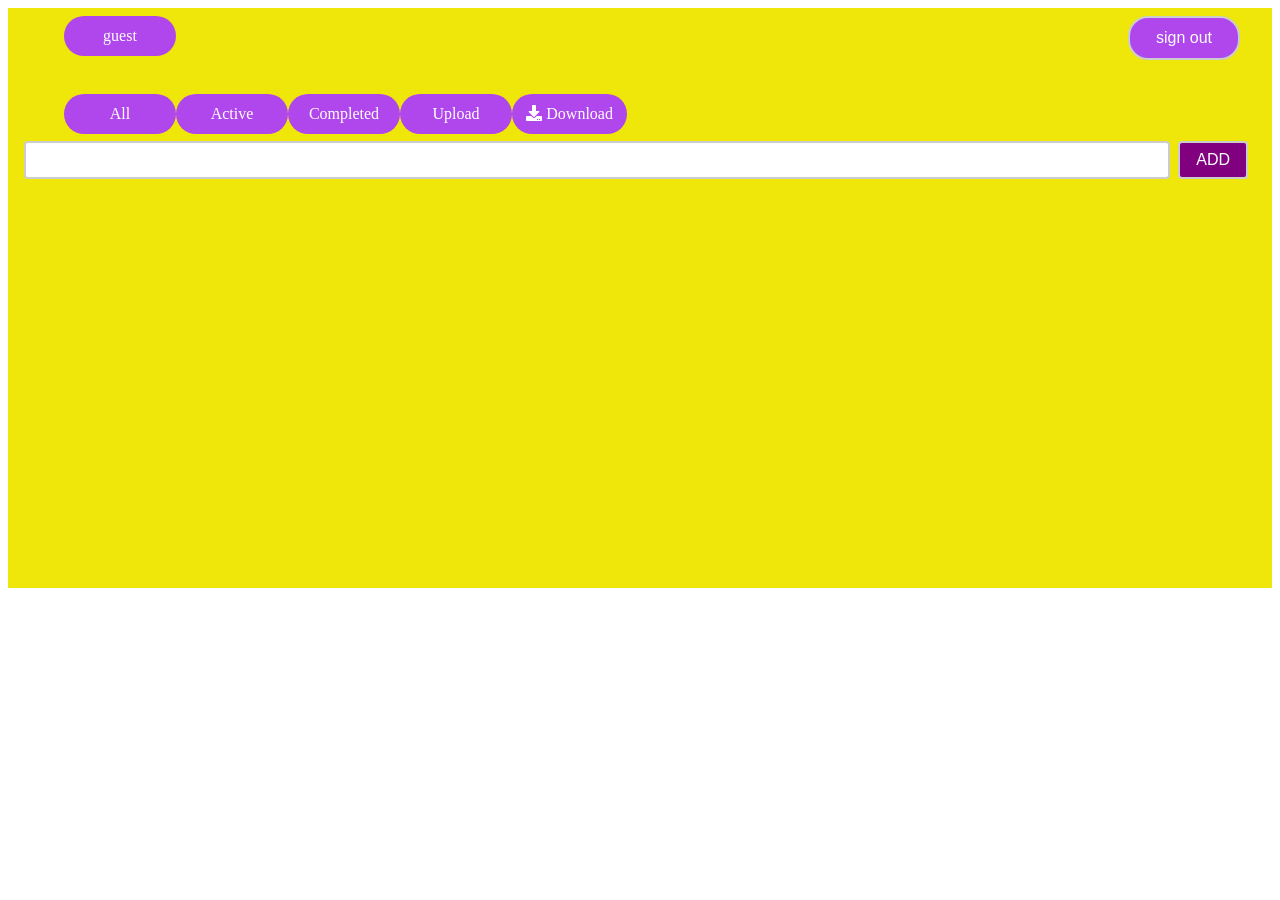
<file: Client/index.html>
<!DOCTYPE html>
<html lang="en">

<head>
  <meta charset="utf-8">

  <title>Todo-list-mvc</title>
  <link rel="stylesheet" href="https://cdnjs.cloudflare.com/ajax/libs/font-awesome/5.15.1/css/all.min.css" integrity="sha512-+4zCK9k+qNFUR5X+cKL9EIR+ZOhtIloNl9GIKS57V1MyNsYpYcUrUeQc9vNfzsWfV28IaLL3i96P9sdNyeRssA==" crossorigin="anonymous" />
  <link rel="stylesheet" href="style.css">
</head>

<body>
  <div class="header">
    <div id="username"></div> 
</div>

    <div id="ro"> <div id="filterButtons" class="buttons">
      <div id="user-name">guest</div>
      <button class="topBtn" onclick="location.replace('sign-in')">sign out</button>
      <div id='empty'></div></br>
      <div id='empty'></div>
    <div class="all" value="0">All</div>
    <div class="active" value="1">Active</div>
    <div class="complete" value="2">Completed</div>
    <div class="Upload" id="uploadBtn">Upload</div>
    <div class="Download" id="downloadBtn"><i class="fa fa-download"></i> Download</div>

  </div>
  <script src="model.js"></script>
  <script src="view.js"></script>
  <script src="controller.js"></script>

</body>

</html>
</file>
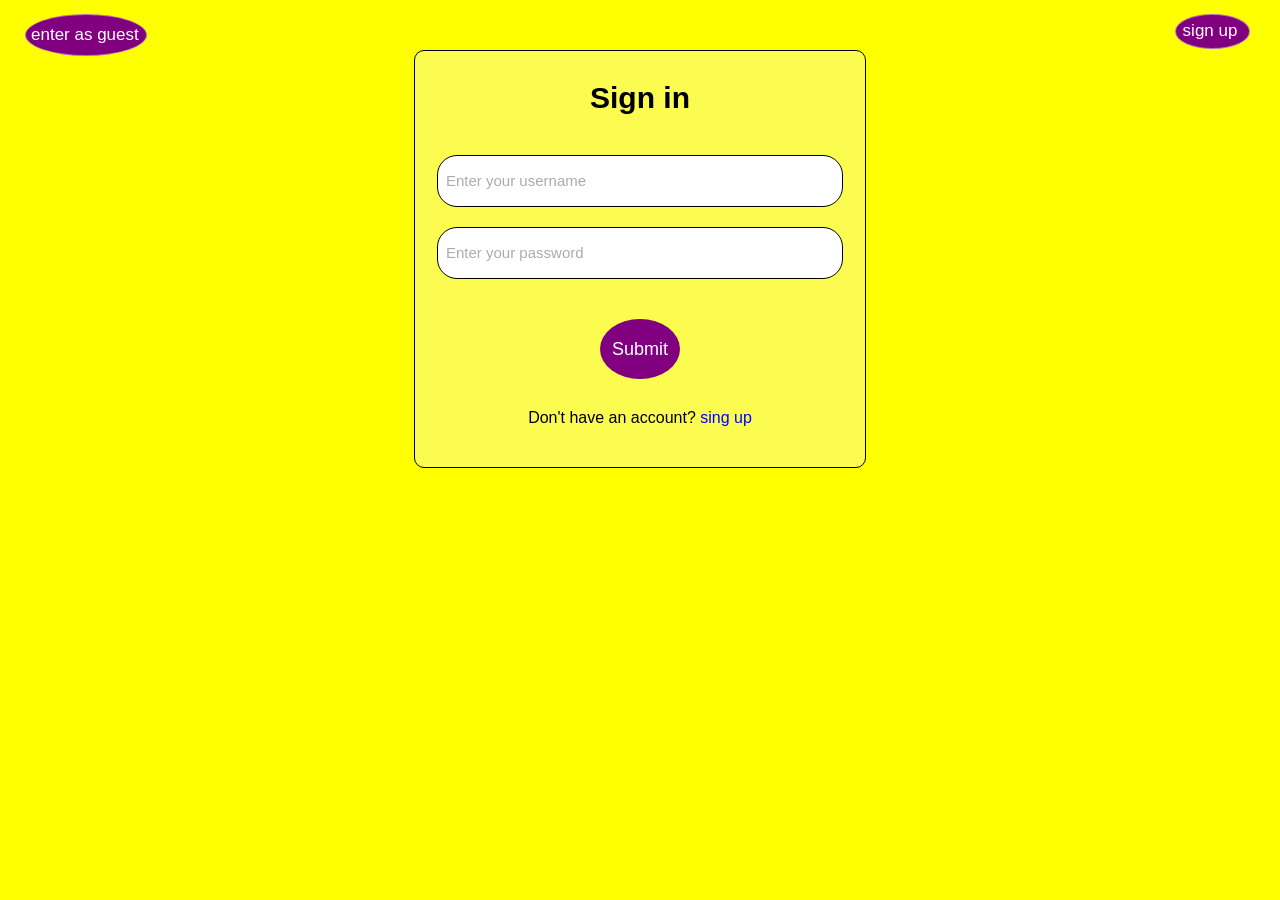
<file: Client/sign-in.html>
<!DOCTYPE html>
<html lang="en">
<head>
    <meta charset="UTF-8">
    <meta name="viewport" content="width=device-width, initial-scale=1.0">
    <link rel="stylesheet" href="signin.css">
</head>


<body>
    <div class="header">
        <div onclick="anonymous()" class="headerOption guest-btn-head">enter as guest</div> 
        <div onclick="changePage('sign-up')" class="headerOption sign-btn-head">sign up</div>
    </div>



    <div class="container">
        <div class="head"><h3>Sign in</h3></div>
        <div class="username">
     
            <input class="username-input input" type="text" placeholder="Enter your username">

        </div>
        <div class="password">
        
            <input class="password-input input" type="password" placeholder="Enter your password">
        </div>

        <button onclick="signIn()" class="submit">Submit</button>

        <div class="option">
            <div class="signText">Don't have an account?</div><a onclick="changePage('sign-up')"> sing up</a>
        </div>
    </div>
    <script src="sign.js"></script>
</body>
</html>
</file>
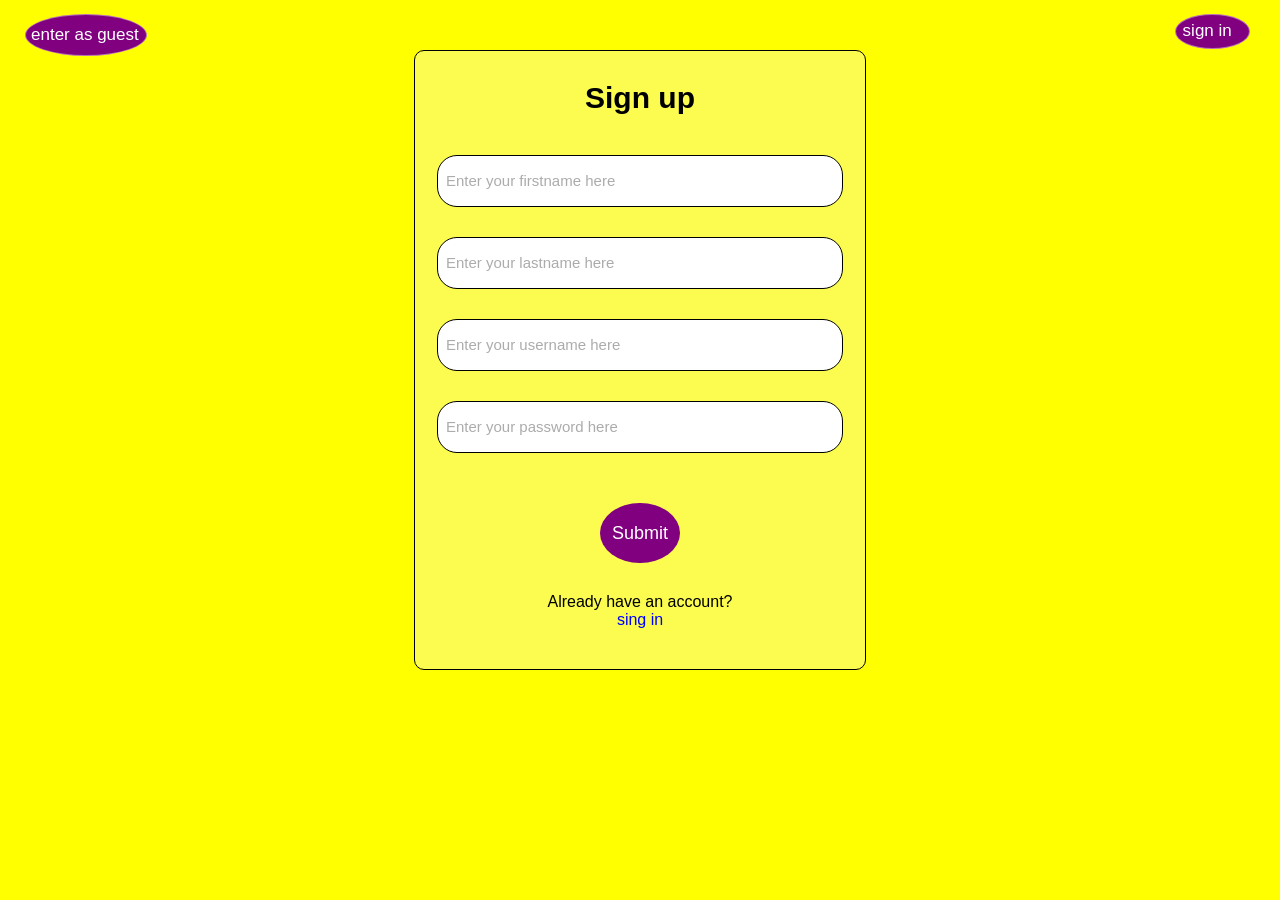
<file: Client/sign-up.html>
<!DOCTYPE html>
<html lang="en">
<head>
    <meta charset="UTF-8">
    <meta name="viewport" content="width=device-width, initial-scale=1.0">
    <link rel="stylesheet" href="signup.css">
</head>
<body>
    <div class="header">
        <div onclick="anonymous()" class="headerOption guest-btn-head">enter as guest</div>  
        <div onclick="changePage('sign-in')" class="headerOption sign-btn-head">sign in</div>
    </div>
    <div class="container">
        <div class="head"><h3>Sign up</h3></div>
        <div class="first-name field">
            <input class="first-name-inp input" type="text" placeholder="Enter your firstname here">
        </div>
        <div class="last-name field">
            <input class="last-name-inp input" type="text" placeholder="Enter your lastname here">
        </div>
        <div class="username field">  
            <input class="username-input input" type="text" placeholder="Enter your username here">
        </div>
        <div class="password field">
            <input class="password-input input" type="password" placeholder="Enter your password here">
        </div>
        <button onclick="signUp()" class="submit">Submit</button>
        <div class="option">
            <div class="signText">Already have an account?</div><a onclick="changePage('sign-in')"> sing in</a>
        </div>
    </div>
    <script src="sign.js"></script>
</body>
</html>
</file>
<file: Client/style.css>
*,
*::before,
*::after {
  box-sizing: border-box;
}

html {
  font-size: 1rem;
  color: #444;
}

#ro {
  max-width:100%;
  height: 580px;
  margin: 0.5rem auto;
  padding: 0 1rem;
  background: #eee709;
}

form {
  display: flex;
  margin-bottom: 2rem;
}

[type="text"],
button {
  display: inline-block;
  -webkit-appearance: none;
  padding: .5rem 1rem;
  font-size: 1rem;
  border: 2px solid #ccc;
  border-radius: 4px;
}

button {
  cursor: pointer;
  background: purple;
  color: white;
  margin: 0 .5rem;
}

[type="text"] {
  width: 100%;
}

[type="text"]:active,
[type="text"]:focus {
  outline: 0;
}

[type="checkbox"] {
  margin-right: 1rem;
  font-size: 2rem;
}

h1 {
  color: #222;
  text-align: center;
  padding-right: 80px;
  padding-top: 40px;
}

ul {
  padding: 0;
}

li {
  display: flex;
  align-items: center;
  padding: 0.2rem;
  margin-bottom: 1rem;
  background: #91e27d;
  border-radius: 4px;
}

li span {
  display: inline-block;
  padding: .5rem;
  width: 420px;
}

#filterButtons{
  cursor: pointer;
  padding: 0.5rem;
  font-weight: 500;
  justify-content: center;
  text-align: center;
  margin-left: 2rem;
}

.fa-trash,
.fa-check{
pointer-events: none;

}

.buttons{
  height: 50px;
  justify-content: center;
  text-align: center;
}
.all{
float: left;
width: 7rem;
padding: 0.7rem;
border-radius: 20px;
cursor: pointer;
background: rgb(176, 71, 237);
color: white;
}
.active{
  float: left;
  width: 7rem;
  padding: 0.7rem;
border-radius: 20px;
cursor: pointer;
background: rgb(176, 71, 237);
color: white;
}
.complete{
  float: left;
  width: 7rem;
  padding: 0.7rem;
  border-radius: 20px;
  cursor: pointer;
  background: rgb(176, 71, 237);
  color: white;
}

.topBtn {
  float: right;
  width: 7rem;
  padding: 0.7rem;
  border-radius: 20px;
  cursor: pointer;
  background: rgb(176, 71, 237);
  color: white;
}

#empty{
  width:100%;
  height: 30px;
}

#user-name{
  float: left;
  width: 7rem;
  padding: 0.7rem;
  border-radius: 20px;
  cursor: pointer;
  background: rgb(176, 71, 237);
  color: white;
}

.Upload{
 float: left;
  width: 7rem;
  padding: 0.7rem;
  border-radius: 20px;
  cursor: pointer;
  background: rgb(176, 71, 237);
  color: white;
  }
  #downloadBtn{
    float: left;
    width: 7.2rem;
    padding: 0.7rem;
  border-radius: 20px;
  cursor: pointer;
  background: rgb(176, 71, 237);
  color: white;
  }
  .animate {
    -webkit-animation: animatezoom 0.6s;
    animation: animatezoom 0.6s
}



header {
  text-align: center;
  border:2px solid #a3a3a3;
   background-color: #b4a6a6; 
  /* background-color: #ddd; */
  width: 99.8%;
  color: white;
  height: 80px;
}

#username{
  position: absolute;
  top: 85px;
  width: fit-content;
  left: 25px;
  color:  rgba(38, 76, 202, 0.712) !important;
  font-size: 17px;
  font-family: sans-serif;
  font-size: 25px;
  font-weight: bold;
  color: white;
}

  @-webkit-keyframes animatezoom {
    from {
        -webkit-transform: scale(0)
    }
    to {
        -webkit-transform: scale(1)
    }
}

@keyframes animatezoom {
    from {
        transform: scale(0)
    }
    to {
        transform: scale(1)
    }
}
</file>
<file: Client/signin.css>
*{
    padding: 0;
    margin: 0;
    border: none;
    font-family: 'Segoe UI', Tahoma, Geneva, Verdana, sans-serif;
}

body{
    background-color: yellow;
}

.container{
    margin: 50px auto;
    text-align: center;
    width: 450px;
    padding-bottom: 40px;
    border: 1px solid black;
    border-radius: 10px;
    background-color: rgba(241, 241, 241, 0.329);
   /* box-shadow: 0px 0px 10px 2px rgba(212, 212, 212, 0.712);*/
}

/* .head{
    width: auto;
    color: rgb(65, 29, 228);
    font-family: 'Segoe UI', Tahoma, Geneva, Verdana, sans-serif;
    text-align: center;
} */
.head h3{
    font-size: 30px;
    margin: 30px auto;
}

.field {
    padding: 5px;
    text-align: center;
    margin-bottom: 10px;
}

.input{
    width: 388px;
    height: 50px;
    margin: 10px auto;
    border: 1px solid  black;
    border-radius: 20px;
    padding: 0 8px;
    outline: none;
    font-size: 17px;
}

.input:focus{
    transition: 0.3s;
    border: 2px solid rgb(129, 214, 253) !;
    box-shadow: 0 0 10px rgb(21, 124, 150);
}
.input::placeholder{
    font-size: 15px;
    opacity: 0.6;
}
.head-name{

    display: block;
    float: left;
    font-size: 13px;
    font-family: sans-serif;
    margin: 7px 20px;

}

.submit{
    height: 60px;
    padding:12px;
    background-color: purple;
    margin: 30px 10px;
    cursor: pointer;
    border-radius: 50%;
    outline: none;
    font-size: 18px;
    font-weight: 500;
    color: white;
}

/* 
.submit:hover{
    transition: 0.5s;
    height: 65px;
    box-shadow: 0 0 10px #0026ff;

} */


.option .signText{
    display: inline;
}


.option a{
    color: blue;
    cursor: pointer;
    font-family: sans-serif;
}

.option a:hover{
    color: purple;
}


/* .header{
    background-image: linear-gradient(to right,rgba(255, 207, 167, 0.041),rgb(25, 43, 150));
    box-shadow: 0px 0px 10px 2px rgb(163, 163, 163);
    height: 50px;
    width: auto;
    position: relative;
    top: 0;
    padding: 10px 0;
    text-align: center;
    border-bottom: 1px solid rgba(0, 0, 0, 0.137);
} */
/* .header .icon img{
    height: 70px;
    position: absolute;
    left: 20px;
    top: 0px;
}
.header span{
    height: 50px;
    width: 1px;
    background-color: rgba(248, 248, 248, 0.5);
    position: absolute;
    right: 120px;
    
} */

.app-name{
    color: rgb(75 111 223);
    width: 250px;
    margin: auto;
    position: absolute;
    left: 10px;
    top: 20px;
    font-size: 24px;
    display: inline-block;
    font-family: sans-serif;
}

.headerOption{
    position: absolute;
    top: 14px;
    height: 20px;
    padding: 10px 5px;
    border-radius: 50%;
    font-size: 17px;
    font-family: sans-serif;
    color: white;
    border: 0.5px solid rgba(255, 255, 255, 0.432);
    cursor: pointer;
    transition: 0.3s;
}

.sign-btn-head{
    width: 60px;
    right: 30px;
    background-color: purple;
    justify-content: center;
  padding: 0.4rem;
  cursor: pointer;
}
.guest-btn-head{
    width: 110px;
    right: 130px;
    left: 25px !important;
    color: white;
    background-color: purple;
}


.headerOption:hover{
    background-color: white;
    color: black;
    box-shadow: 0 0 3px 1px rgb(150, 150, 150);

}

/* .welcome-txt{
    text-align: center;
    margin: 60px;
    width: 850px;
    margin: 80px auto 30px;
    font-family: sans-serif;
    color: #001275;
    border-bottom: 1px solid black;
    border-top: 1px solid black;
    border-radius: 10px 0;
    padding: 22px 0;
    
}

.welcome-txt h1{
    margin: 14px 0;
}
.welcome-txt span{
    color: orange;
} */
</file>
<file: Client/signup.css>
*{
    padding: 0;
    margin: 0;
    border: none;
    font-family: 'Segoe UI', Tahoma, Geneva, Verdana, sans-serif;
}

body{
    background-color: yellow;
}

.container{
    margin: 50px auto;
    text-align: center;
    width: 450px;
    padding-bottom: 40px;
    border: 1px solid black;
    border-radius: 10px;
    background-color: rgba(241, 241, 241, 0.329);
   /* box-shadow: 0px 0px 10px 2px rgba(212, 212, 212, 0.712);*/
}

/* .head{
    width: auto;
    color: rgb(65, 29, 228);
    font-family: 'Segoe UI', Tahoma, Geneva, Verdana, sans-serif;
    text-align: center;
} */
.head h3{
    font-size: 30px;
    margin: 30px auto;
}

.field {
    /*padding: 0.5px;*/
    text-align: center;
    margin-bottom: 10px;
}

.input{
    width: 388px;
    height: 50px;
    margin: 10px auto;
    border: 1px solid  black;
    border-radius: 20px;
    padding: 0 8px;
    outline: none;
    font-size: 17px;
}

.input:focus{
    transition: 0.3s;
    border: 2px solid rgb(129, 214, 253) !;
    box-shadow: 0 0 10px rgb(21, 124, 150);
}
.input::placeholder{
    font-size: 15px;
    opacity: 0.6;
}
.head-name{
    display: block;
    float: left;
    font-size: 13px;
    font-family: sans-serif;
    margin: 7px 20px;
}

.submit{
    height: 60px;
    padding:12px;
    background-color: purple;
    margin: 30px 10px;
    cursor: pointer;
    border-radius: 50%;
    outline: none;
    font-size: 18px;
    font-weight: 500;
    color: white;
}


/* .submit:hover{
    transition: 0.5s;
    height: 65px;
    box-shadow: 0 0 10px #0026ff;

} */


.option .signTextt{
    display: inline;
}


.option a{
    color: blue;
    cursor: pointer;
    font-family: sans-serif;
}

.option a:hover{
    color: purple;
}


/* .header{
    background-image: linear-gradient(to right,rgba(255, 207, 167, 0.041),rgb(25, 43, 150));
    box-shadow: 0px 0px 10px 2px rgb(163, 163, 163);
    height: 50px;
    width: auto;
    position: relative;
    top: 0;
    padding: 10px 0;
    text-align: center;
    border-bottom: 1px solid rgba(0, 0, 0, 0.137);
} */
/* .header .icon img{
    height: 70px;
    position: absolute;
    left: 20px;
    top: 0px;
}
.header span{
    height: 50px;
    width: 1px;
    background-color: rgba(248, 248, 248, 0.5);
    position: absolute;
    right: 120px;
    
} */

.app-name{
    color: rgb(75 111 223);
    width: 250px;
    margin: auto;
    position: absolute;
    left: 10px;
    top: 20px;
    font-size: 24px;
    display: inline-block;
    font-family: sans-serif;
}

.headerOption{
    position: absolute;
    top: 14px;
    height: 20px;
    padding: 10px 5px;
    border-radius: 50%;
    font-size: 17px;
    font-family: sans-serif;
    color: white;
    border: 0.5px solid rgba(255, 255, 255, 0.432);
    cursor: pointer;
    transition: 0.3s;
}

.sign-btn-head{
    width: 60px;
    right: 30px;
    background-color: purple;
    justify-content: center;
  padding: 0.4rem;
  cursor: pointer;
}
.guest-btn-head{
    width: 110px;
    right: 130px;
    left: 25px !important;
    color: white;
    background-color: purple;
}

/* .guest-btn-head:hover{
    background-color: rgb(87, 194, 243) !important;
} */


.headerOption:hover{
    background-color: white;
    color: black;
    box-shadow: 0 0 3px 1px rgb(150, 150, 150);

}

/* .welcome-txt{
    text-align: center;
    margin: 60px;
    width: 850px;
    margin: 80px auto 30px;
    font-family: sans-serif;
    color: #001275;
    border-bottom: 1px solid black;
    border-top: 1px solid black;
    border-radius: 10px 0;
    padding: 22px 0;
    
}

.welcome-txt h1{
    margin: 14px 0;
}
.welcome-txt span{
    color: orange;
} */
</file>
